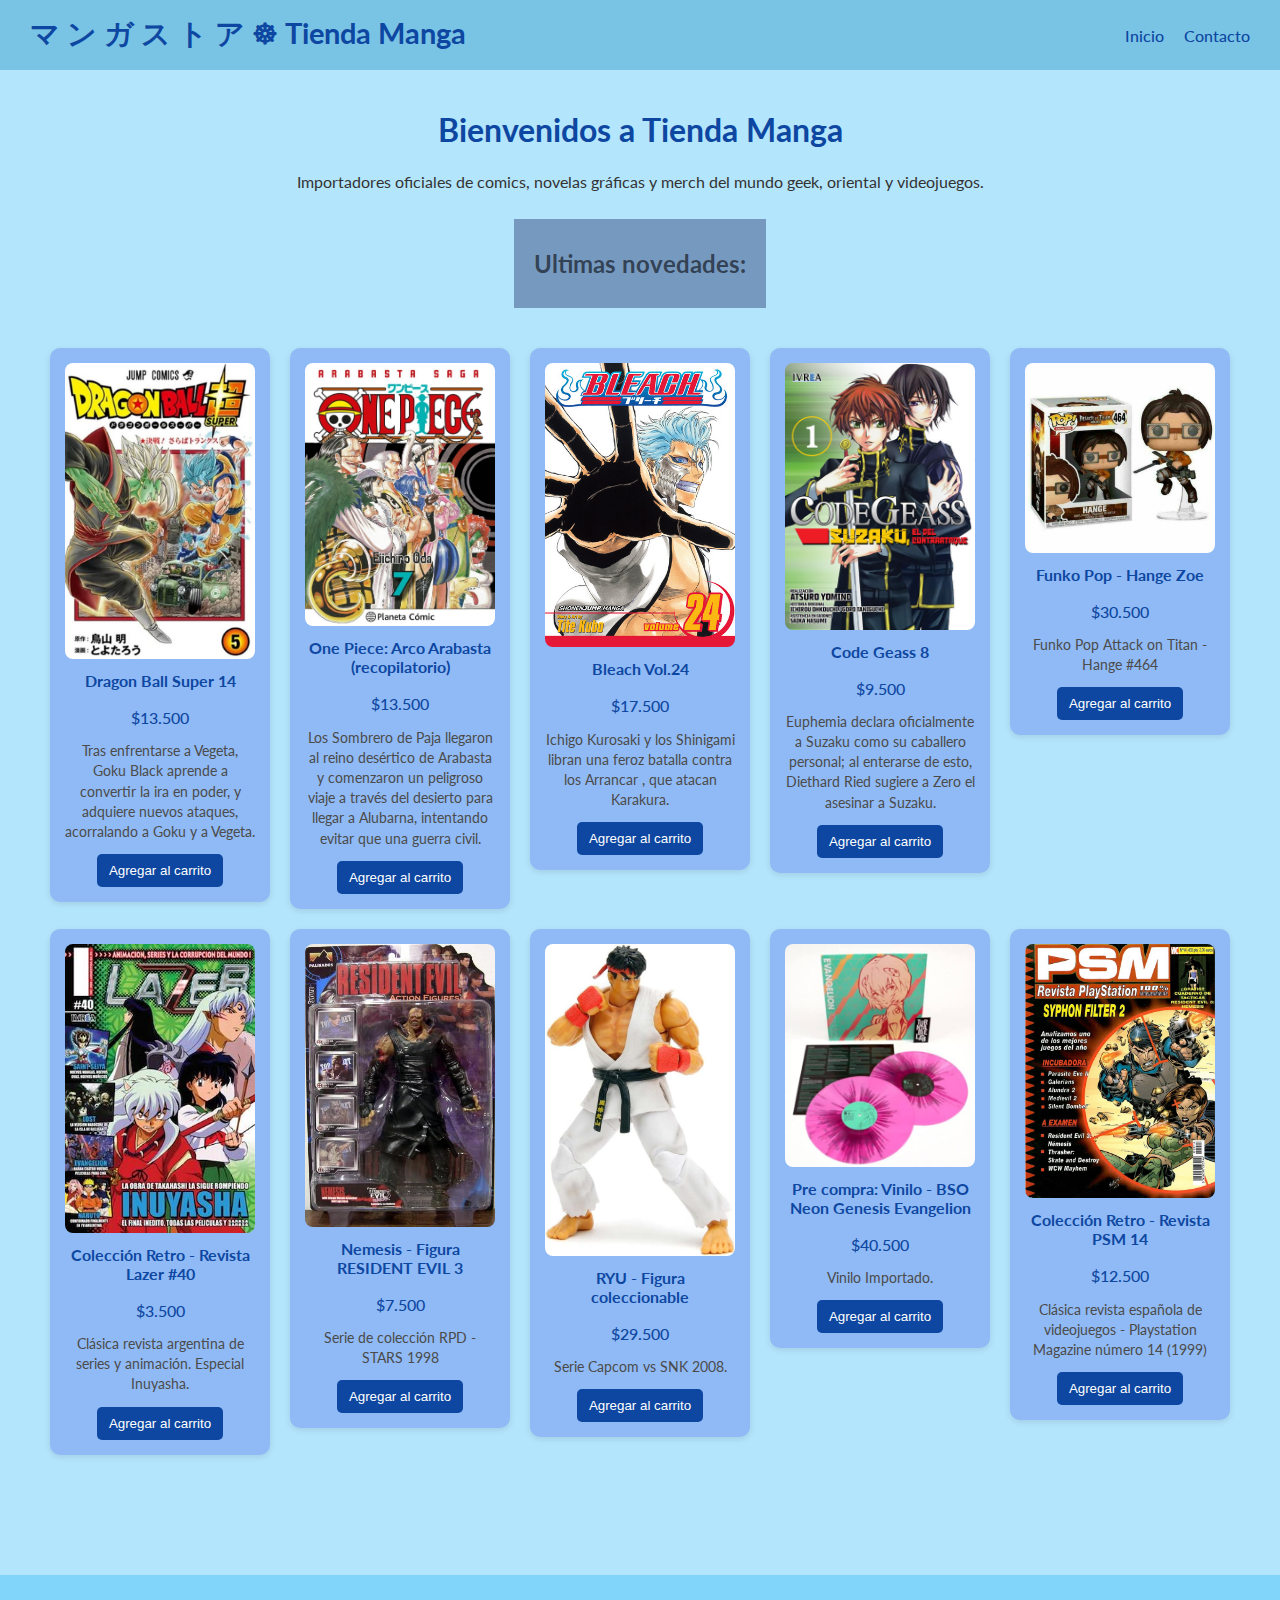
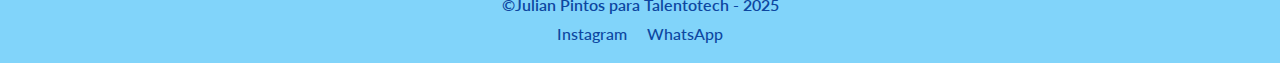
<file: index.html>
<!DOCTYPE html>
<html lang="es">
<head>
  <meta charset="UTF-8">
  <meta name="viewport" content="width=device-width, initial-scale=1.0">
  <link rel="preconnect" href="https://fonts.googleapis.com">
  <link rel="preconnect" href="https://fonts.gstatic.com" crossorigin>
  <link href="https://fonts.googleapis.com/css2?family=Lato:wght@300;400;700;900&display=swap" rel="stylesheet">
  <link rel="stylesheet" href="./css/style.css">
  <title>Tienda Manga</title>
</head>
<body>

  <header>
    <div class="logo-container"><a class="logo" href="./index.html"> マ ン ガ ス ト ア ☸ Tienda Manga </a></div>
    <nav class="header-nav">
      <ul>
        <li><a href="./index.html">Inicio</a></li>
        <li><a href="./pages/contacto.html">Contacto</a></li>
      </ul>
    </nav>
  </header>

  <main>
    <h1 class="titulo-home">Bienvenidos a Tienda Manga</h1>
    <p class="parrafo">
      Importadores oficiales de comics, novelas gráficas y merch del mundo geek, oriental y videojuegos.
    </p>

    <section>
      <h2 class="titulo-productos">Ultimas novedades:</h2>

      <div class="productos-container">

        <article class="producto">
          <img src="img/producto1.jpg" alt="Tomo de manga 1">
          <h3>Dragon Ball Super 14</h3>
          <p class="precio">$13.500</p>
          <p>Tras enfrentarse a Vegeta, Goku Black aprende a convertir la ira en poder, y adquiere nuevos ataques, acorralando a Goku y a Vegeta.</p>
          <button class="btn">Agregar al carrito</button>
        </article>

        <article class="producto">
          <img src="img/producto2.jpg" alt="Tomo de manga 2">
          <h3>One Piece: Arco Arabasta (recopilatorio)</h3>
          <p class="precio">$13.500</p>
          <p>Los Sombrero de Paja llegaron al reino desértico de Arabasta y comenzaron un peligroso viaje a través del desierto para llegar a Alubarna, intentando evitar que una guerra civil.</p>
          <button class="btn">Agregar al carrito</button>
        </article>

        <article class="producto">
          <img src="img/producto3.jpg" alt="Tomo de manga 3">
          <h3>Bleach Vol.24</h3>
          <p class="precio">$17.500</p>
          <p>Ichigo Kurosaki y los Shinigami libran una feroz batalla contra los Arrancar , que atacan Karakura. </p>
          <button class="btn">Agregar al carrito</button>
        </article>

        <article class="producto">
          <img src="img/producto4.jpg" alt="Tomo de manga 4">
          <h3>Code Geass 8</h3>
          <p class="precio">$9.500</p>
          <p>Euphemia declara oficialmente a Suzaku como su caballero personal; al enterarse de esto, Diethard Ried sugiere a Zero el asesinar a Suzaku. </p>
          <button class="btn">Agregar al carrito</button>
        </article>

        <article class="producto">
          <img src="img/producto5.jpg" alt="Figura 1">
          <h3>Funko Pop - Hange Zoe</h3>
          <p class="precio">$30.500</p>
          <p>Funko Pop Attack on Titan - Hange #464 </p>
          <button class="btn">Agregar al carrito</button>
        </article>

        <article class="producto">
          <img src="img/producto6.jpg" alt="Revista 1">
          <h3>Colección Retro - Revista Lazer #40</h3>
          <p class="precio">$3.500</p>
          <p>Clásica revista argentina de series y animación. Especial Inuyasha. </p>
          <button class="btn">Agregar al carrito</button>
        </article>

        <article class="producto">
          <img src="img/producto7.jpg" alt="Figura 2">
          <h3>Nemesis - Figura RESIDENT EVIL 3</h3>
          <p class="precio">$7.500</p>
          <p>Serie de colección RPD - STARS 1998 </p>
          <button class="btn">Agregar al carrito</button>
        </article>

        <article class="producto">
          <img src="img/producto8.jpg" alt="Figura 3">
          <h3>RYU - Figura coleccionable</h3>
          <p class="precio">$29.500</p>
          <p>Serie Capcom vs SNK 2008. </p>
          <button class="btn">Agregar al carrito</button>
        </article>

         <article class="producto">
          <img src="img/producto9.jpg" alt="Vinilo 1">
          <h3>Pre compra: Vinilo - BSO Neon Genesis Evangelion</h3>
          <p class="precio">$40.500</p>
          <p>Vinilo Importado. </p>
          <button class="btn">Agregar al carrito</button>
        </article>

         <article class="producto">
          <img src="img/producto10.jpg" alt="Revista 2">
          <h3>Colección Retro - Revista PSM 14</h3>
          <p class="precio">$12.500</p>
          <p>Clásica revista española de videojuegos - Playstation Magazine número 14 (1999) </p>
          <button class="btn">Agregar al carrito</button>
        </article>


      </div>
    </section>
  </main>

  <footer>
    <p>©Julian Pintos para Talentotech - 2025</p>
    <nav class="redes">
      <ul>
        <li><a href="https://www.instagram.com/lobodelcalla">Instagram</a></li>
        <li><a href="#">WhatsApp</a></li>
      </ul>
    </nav>
  </footer>

</body>
</html>
</file>
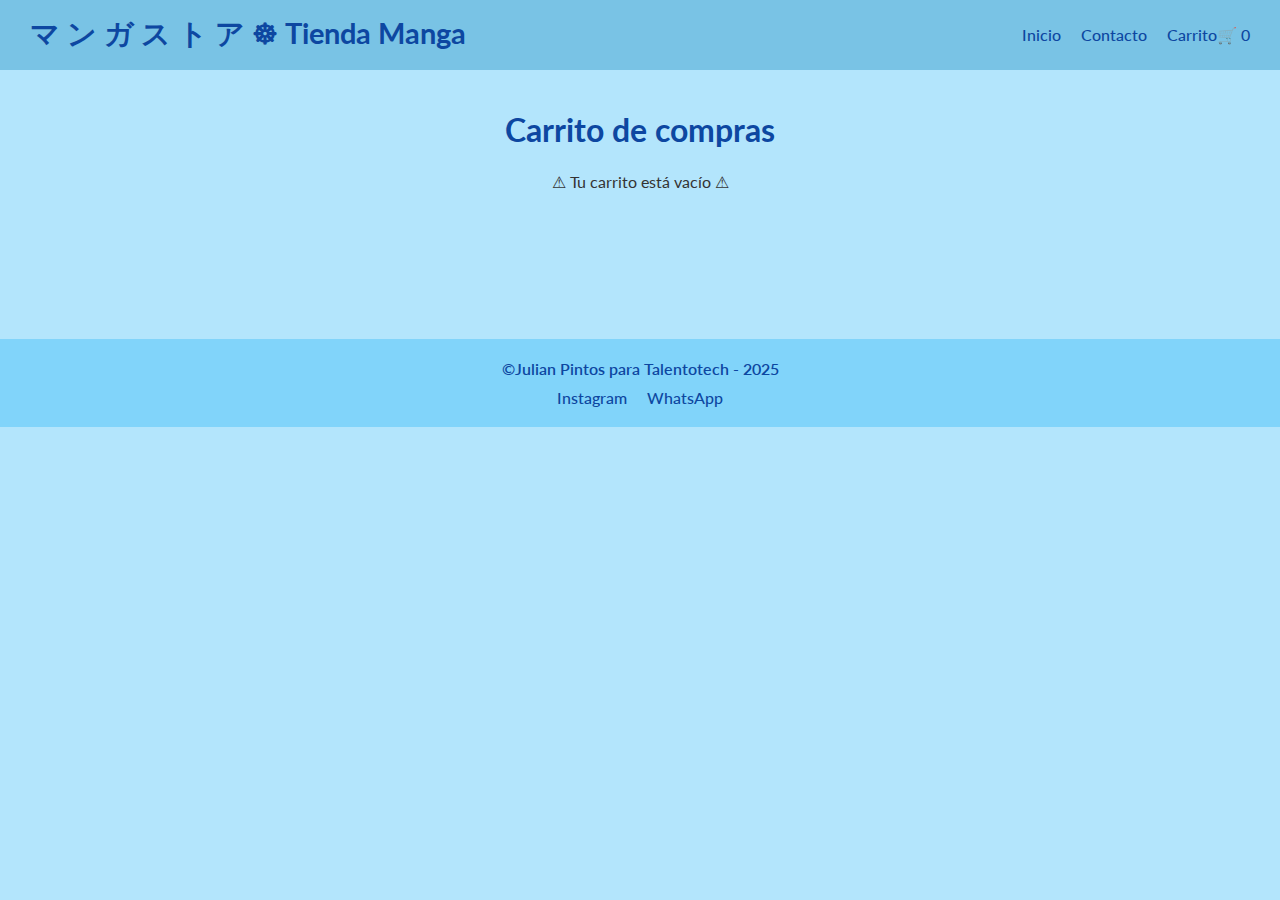
<file: pages/carrito.html>
<!DOCTYPE html>
<html lang="es">
<head>
  <meta charset="UTF-8">
  <meta name="viewport" content="width=device-width, initial-scale=1.0">
  <link rel="preconnect" href="https://fonts.googleapis.com">
  <link rel="preconnect" href="https://fonts.gstatic.com" crossorigin>
  <link href="https://fonts.googleapis.com/css2?family=Lato:wght@300;400;700;900&display=swap" rel="stylesheet">
  <link rel="stylesheet" href="../css/style.css">
  <title>Carrito - Tienda Manga</title>
</head>

<body>

  <header>
    <div class="logo-container"><a class="logo" href="./index.html"> マ ン ガ ス ト ア ☸ Tienda Manga </a></div>
    <nav class="header-nav">
      <ul>
        <li><a href="../index.html">Inicio</a></li>
        <li><a href="./contacto.html">Contacto</a></li>
        <li><a href="./carrito.html">Carrito🛒 
          <span id="contador-carrito">0</span>
        </a></li>
      </ul>
    </nav>
  </header>

<main>

    <h1 class="titulo-carrito">Carrito de compras</h1>

    
    <section id="contenedor-carrito" class="productos-container">
    </section>

    
    <div class="acciones-carrito" id="acciones-carrito">
    </div>

    
    <section id="resumen-carrito">
    </section>

</main>

<footer>
    <p>©Julian Pintos para Talentotech - 2025</p>
    <nav class="redes">
      <ul>
        <li><a href="#">Instagram</a></li>
        <li><a href="#">WhatsApp</a></li>
      </ul>
    </nav>
</footer>

<script type="module" src="../js/carrito.js"></script>

</body>
</html>
</file>
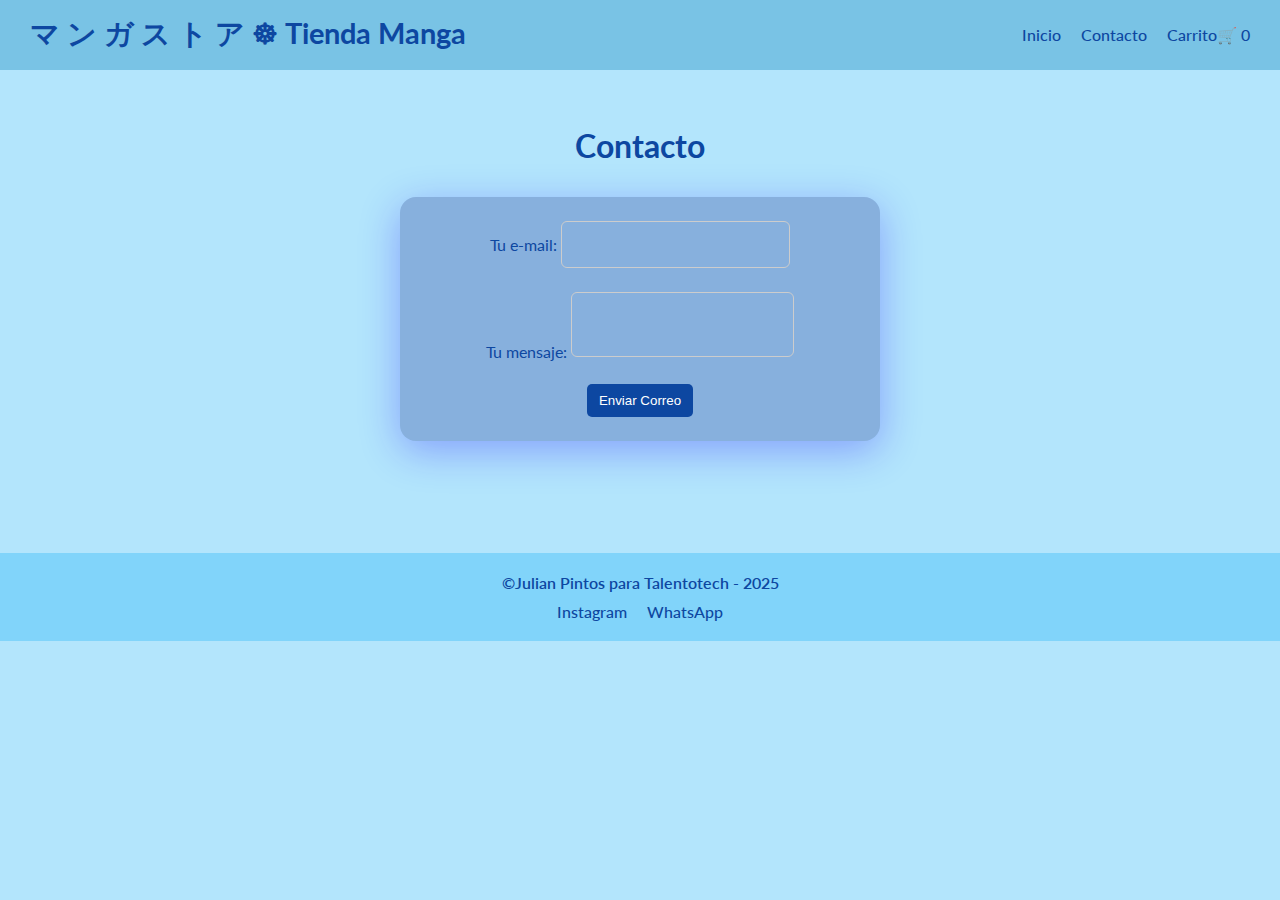
<file: pages/contacto.html>
<!DOCTYPE html>
<html lang="es">
<head>
  <meta charset="UTF-8">
  <meta name="viewport" content="width=device-width, initial-scale=1.0">
  <link rel="preconnect" href="https://fonts.googleapis.com">
  <link rel="preconnect" href="https://fonts.gstatic.com" crossorigin>
  <link href="https://fonts.googleapis.com/css2?family=Lato:wght@300;400;700;900&display=swap" rel="stylesheet">
  <link rel="stylesheet" href="../css/style.css">
  <title>Tienda Manga</title>
</head>

<body>

  <header>
    <div class="logo-container"><a class="logo" href="./index.html"> マ ン ガ ス ト ア ☸ Tienda Manga </a></div>
    <nav class="header-nav">
      <ul>
        <li><a href="../index.html">Inicio</a></li>
        <li><a href="./contacto.html">Contacto</a></li>
        <li><a href="./carrito.html">Carrito🛒  
          <span id="contador-carrito">0</span>
        </a></li>
    
      </ul>
    </nav>
  </header>

<main>

    <h1 class="titulo-contacto"> Contacto</h1>

    <form
    class="form-contacto"
    action="https://formspree.io/f/mrbyogjo"
    method="POST"
    >

    <div class="grupo-input">
        <label for="email"> Tu e-mail: </label>
        <input id="email" type="email" name="email">
    </div>

    <div class="grupo-input">
        <label for="mensaje"> Tu mensaje: </label>
        <textarea id="mensaje" name="message"></textarea>
    </div>

    <button class="btn" type="submit">Enviar Correo</button>

    </form>

</main>

<footer>

      <p>©Julian Pintos para Talentotech - 2025</p>
    <nav class="redes">
      <ul>
        <li><a href="#">Instagram</a></li>
        <li><a href="#">WhatsApp</a></li>
      </ul>
    </nav>


</footer>

<script src="../js/contacto.js" type="module">
</script>

</body>
</html>
</file>
<file: css/style.css>
* {
  margin: 0;
  padding: 0;
  box-sizing: border-box;
}

body {
  font-family: 'Lato', sans-serif;
  background-color: #b3e5fc;
  color: #333;
}

/* ========== HEADER ============== */
header {
  background-color: #79c3e5;
  display: flex;
  justify-content: space-between;
  align-items: center;
  padding: 15px 30px;
}

.logo-container .logo {
  font-size: 1.8rem;
  font-weight: bold;
  text-decoration: none;
  color: #0d47a1;
}

header nav ul {
  list-style: none;
  display: flex;
  gap: 20px;
}

header nav a {
  text-decoration: none;
  color: #0d47a1;
  font-weight: 500;
}

header nav a:hover {
  text-decoration: underline;
}



/* ============ MAIN =============== */
main {
  padding: 40px 20px;
  text-align: center;
}

main h1 {
  color: #0d47a1;
  font-size: 2rem;
  margin-bottom: 20px;
}


main p {
  max-width: 760px;
  margin: 0 auto 24px auto;
  line-height: 1.6;
}

section h2 {
  color: #00000094;
  background-color: #5b79a6b2;
  padding: 30px 20px;
  margin-bottom: 20px;
  text-align: center; 
  display: inline-block; 

}



/* ======= PRODUCTOS ============== */
.productos-container {
  display: flex;
  flex-wrap: wrap;
  justify-content: center;
  align-items: flex-start;
  gap: 20px;
  margin: 20px auto 40px;
  max-width: 1200px;
  padding: 0 10px;
}

.producto {
  background-color: rgba(77, 102, 231, 0.339);
  border-radius: 10px;
  box-shadow: 0 2px 6px rgba(0, 0, 0, 0.1);
  flex: 0 0 220px;
  padding: 15px;
  text-align: center;
  transition: transform 0.25s ease, box-shadow 0.25s ease;
  display: flex;
  flex-direction: column;
  gap: 12px;
  min-height: 320px;
}

.producto:hover {
  transform: translateY(-5px);
  box-shadow: 0 6px 18px rgba(0, 0, 0, 0.18);
}

.producto .precio {
  font-weight: 500;
  color: #0d47a1;
  margin-top: 5px;
  font-size: 1rem;
}

.producto img {
  width: 100%;
  max-width: 100%;
  height: auto;
  display: block;
  border-radius: 8px;
  object-fit: cover;
}

.producto h3 {
  color: #0d47a1;
  margin: 0;
  font-size: 1rem;
}

.producto p {
  font-size: 0.9rem;
  margin: 0;
  line-height: 1.4;
  color: #4b4b4b;
  flex: 1 1 auto;
}

button {
  background-color: #0d47a1;
  color: white;
  border: none;
  padding: 9px 12px;
  border-radius: 5px;
  cursor: pointer;
  transition: background-color 0.2s ease, transform 0.12s ease;
  align-self: center;
}

button:hover {
  background-color: #1565c0;
  transform: translateY(-2px);
}



/* ============ FOOTER ================= */
footer {
  background-color: #81d4fa;
  color: #0d47a1;
  text-align: center;
  padding: 20px 10px;
  margin-top: 40px;
}

footer p {
  margin-bottom: 10px;
  font-weight: 600;
}

footer nav ul {
  list-style: none;
  display: flex;
  justify-content: center;
  gap: 20px;
}

footer nav a {
  color: #0d47a1;
  text-decoration: none;
  font-weight: 500;
}

footer nav a:hover {
  text-decoration: underline;
}



/* ========= CONTACTO ======= */

.titulo-contacto{
  margin: 1rem 0;
}


.form-contacto {
  background-color: #87b0dd; 
  color: #0d47a1;
  width: 90%; 
  max-width: 30rem; 
  font-size: 1rem;
  padding: 1.5rem 2rem; 
  border-radius: 1rem;
  box-shadow: 0 10px 40px rgba(25, 0, 255, 0.3);
  margin: 2rem auto; 
  display: flex;
  flex-direction: column;
  gap: 1.5rem;
}

.grupo-input input,
.grupo-input textarea {
  
  padding: 0.8rem;
  border: 1px solid #ccc;
  border-radius: 6px;
  font-size: 1rem;
  font-family: 'Lato', sans-serif;
  background-color: transparent;
  resize: none; 

}







/* =========== MEDIA ================= */
@media (max-width: 900px) {
  .productos-container {
    max-width: 760px;
    gap: 18px;
  }

  .producto {
    flex: 0 0 180px;
    min-height: 300px;
  }
}

@media (max-width: 600px) {
  header {
    flex-direction: column;
    align-items: center;
    text-align: center;
    gap: 10px;
  }

  header nav ul {
    flex-direction: column;
    gap: 8px;
  }

  .productos-container {
    flex-direction: column;
    align-items: center;
    max-width: 420px;
    padding: 0;
  }

  .producto {
    flex: 0 0 92%;
    width: 92%;
    min-height: auto;
  }
}
</file>
